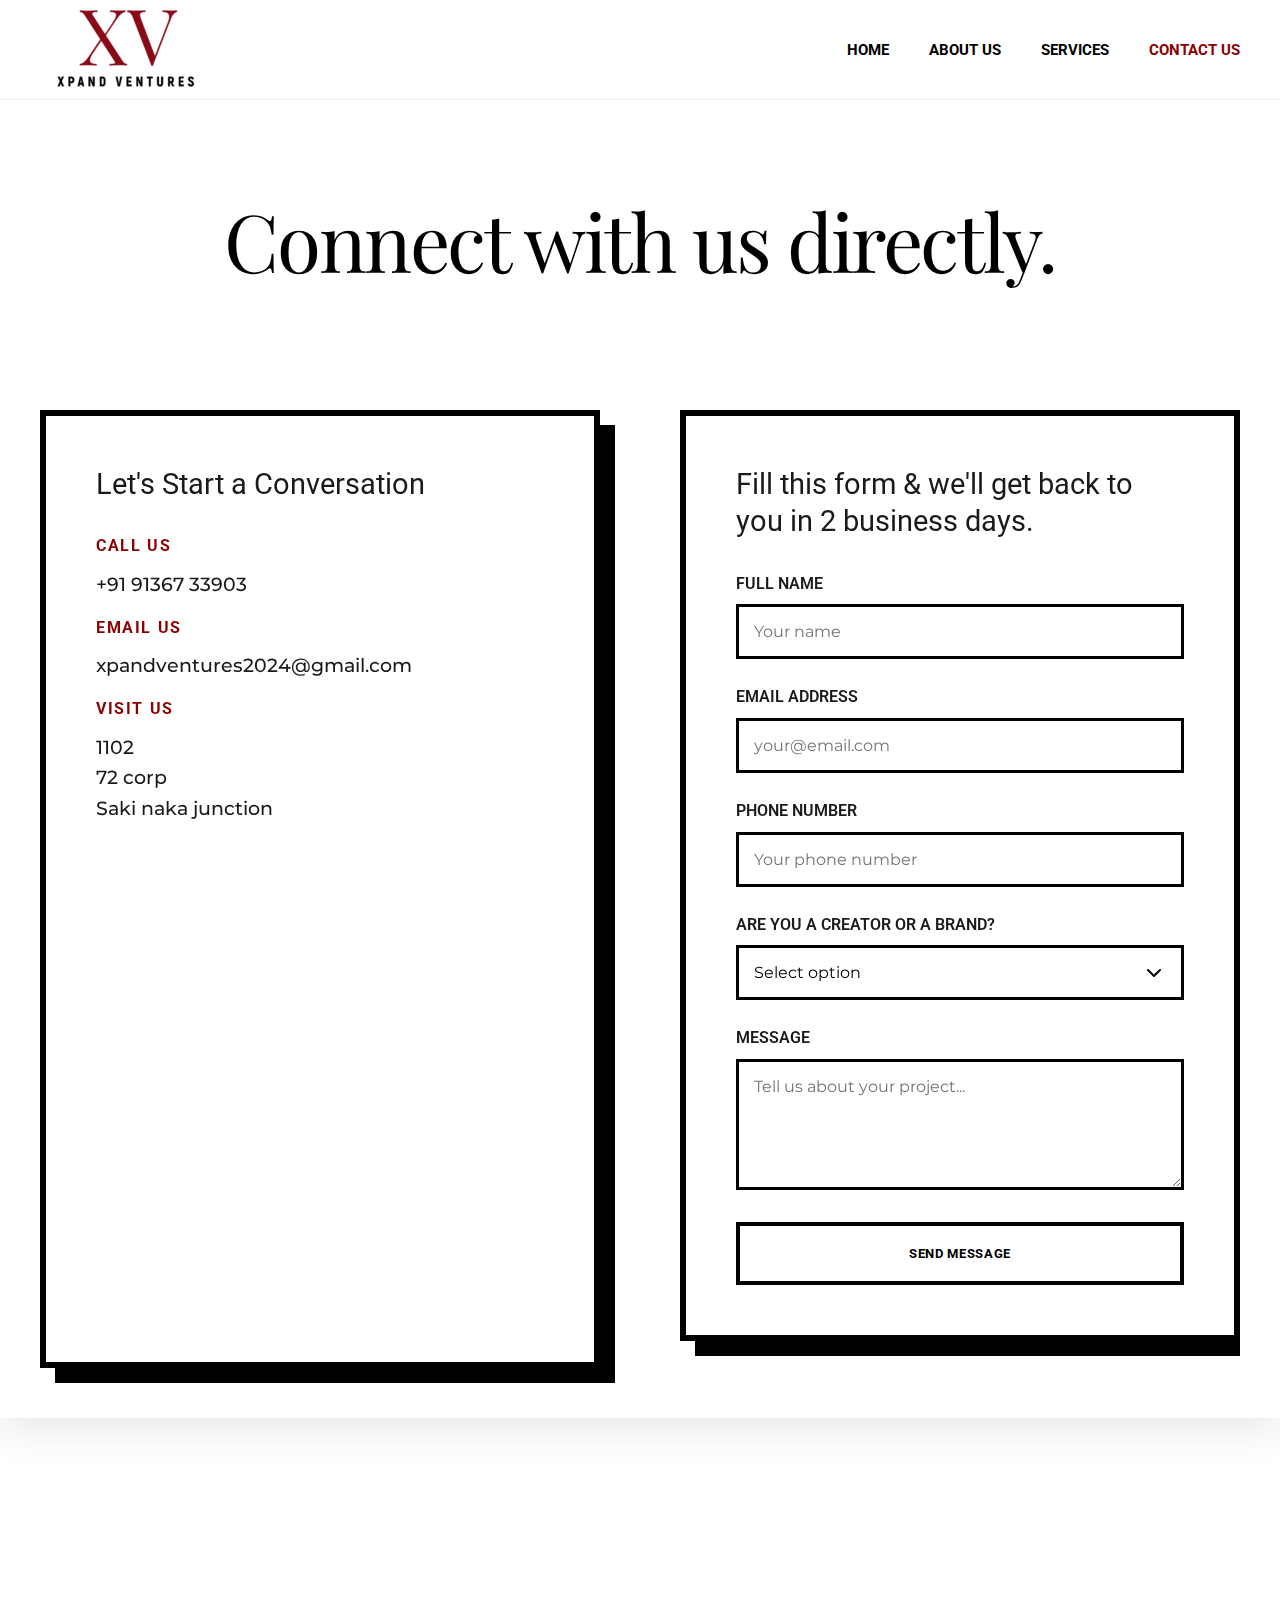
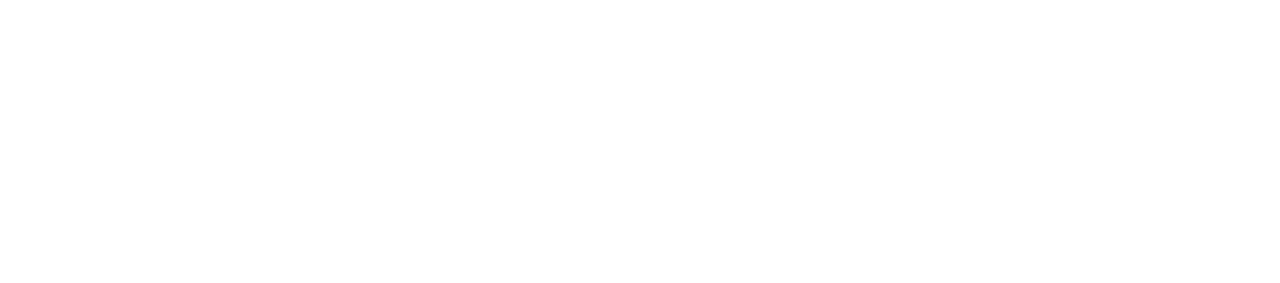
<file: contact.html>
<!DOCTYPE html>
<html lang="en">

<head>
    <meta charset="UTF-8">
    <meta name="viewport" content="width=device-width, initial-scale=1.0">
    <meta name="google-site-verification" content="d9tXIMl9P9H184vGv8i4hTAFy1hh2vL3QkSGhjznpaM" />
    <title>CONTACT US - XPAND VENTURES</title>
    <link rel="stylesheet" href="style.css">
    <link rel="preconnect" href="https://fonts.googleapis.com">
    <link rel="preconnect" href="https://fonts.gstatic.com" crossorigin>
    <link
        href="https://fonts.googleapis.com/css2?family=Montserrat:wght@400;500;600&family=Roboto:wght@500;700&family=Playfair+Display:ital,wght@0,400;0,600;1,400;1,600;1,700&display=swap"
        rel="stylesheet">
    <link href="https://api.fontshare.com/v2/css?f[]=satoshi@700,500,400,300&display=swap" rel="stylesheet">
    <link rel="stylesheet" href="https://cdnjs.cloudflare.com/ajax/libs/font-awesome/6.4.0/css/all.min.css">
    <link rel="icon" type="image/png" href="assets/logo.png">
    <link rel="shortcut icon" type="image/png" href="assets/logo.png">
    <link rel="apple-touch-icon" href="assets/logo.png">
    <meta property="og:image" content="assets/logo.png">
    <meta property="og:title" content="XPAND VENTURES">
    <meta property="og:description" content="Xpand Ventures is a next-generation media innovation and content company.">
    <style>
        .contact-hero {
            min-height: 40vh;
            display: flex;
            align-items: center;
            background: #fff;
            color: #000;
            padding-top: 120px;
        }

        .contact-grid {
            display: grid;
            grid-template-columns: 1fr 1fr;
            gap: 80px;
            padding: 50px 0;
            align-items: start;
            overflow-x: hidden;
            /* Prevent horizontal scroll from shadows */
        }

        .contact-info-card h2 {
            font-size: 1.8rem;
            margin-bottom: 30px;
            font-family: var(--font-heading);
            line-height: 1.3;
        }

        .contact-info-card {
            background: #fff;
            padding: 50px;
            border: 6px solid #000;
            box-shadow: 15px 15px 0 #000;
        }

        .contact-method {
            margin-bottom: 15px;
        }

        .contact-method h3 {
            font-family: var(--font-heading);
            font-size: 1rem;
            color: #8B0000;
            margin-bottom: 10px;
            letter-spacing: 0.1em;
        }

        .contact-method p {
            font-size: 1.2rem;
            font-weight: 500;
        }

        .contact-form-container {
            background: #fff;
            padding: 50px;
            border: 6px solid #000;
            box-shadow: 15px 15px 0 #000;
        }

        .form-group {
            margin-bottom: 25px;
        }

        .form-group label {
            display: block;
            font-weight: 600;
            margin-bottom: 8px;
            font-family: var(--font-heading);
        }

        .form-group input,
        .form-group select,
        .form-group textarea {
            width: 100%;
            padding: 15px;
            border: 3px solid #000;
            font-family: var(--font-body);
            font-size: 1rem;
            outline: none;
            background: #fff;
            appearance: none;
        }

        .form-group select {
            background: #fff url("data:image/svg+xml,%3Csvg xmlns='http://www.w3.org/2000/svg' width='24' height='24' viewBox='0 0 24 24' fill='none' stroke='black' stroke-width='2' stroke-linecap='round' stroke-linejoin='round'%3E%3Cpolyline points='6 9 12 15 18 9'%3E%3C/polyline%3E%3C/svg%3E") no-repeat right 15px center;
        }

        .form-group input:focus,
        .form-group select:focus,
        .form-group textarea:focus {
            background: #fdfdfd;
            box-shadow: 5px 5px 0 #000;
        }

        .form-note {
            font-size: 0.9rem;
            color: #666;
            margin-top: 20px;
            font-style: italic;
        }

        @media (max-width: 992px) {
            .contact-grid {
                grid-template-columns: 1fr;
                gap: 50px;
                padding: 30px 20px;
            }
        }

        @media (max-width: 768px) {
            .contact-hero {
                padding-top: 100px;
                min-height: 25vh;
                display: flex;
                align-items: center;
                justify-content: center;
            }

            .contact-hero .container {
                padding: 0 20px;
            }

            .contact-hero h1 {
                font-size: clamp(2rem, 10vw, 3rem) !important;
                padding: 0;
                line-height: 1.2;
            }

            .contact-hero p {
                font-size: 1rem !important;
                padding: 0;
            }

            .contact-grid {
                padding: 20px 15px;
                gap: 30px;
            }

            .contact-info-card,
            .contact-form-container {
                padding: 30px 20px;
                border-width: 4px;
                box-shadow: 8px 8px 0 #000;
                /* Reduced shadow size */
            }

            .contact-info-card:hover,
            .contact-form-container:hover {
                transform: none;
                /* Disable hover animation on mobile for stability */
            }

            .contact-info-card h2 {
                font-size: 1.8rem;
                margin-bottom: 20px;
            }

            .contact-form-container h2 {
                font-size: 1.4rem !important;
                margin-bottom: 25px !important;
            }

            .form-group input,
            .form-group select,
            .form-group textarea {
                padding: 12px;
                border-width: 2px;
            }

            .contact-method {
                margin-bottom: 20px;
            }

            .contact-method p {
                font-size: 1.1rem;
            }
        }
    </style>
</head>

<body>
    <header>
        <nav class="container">
            <div class="logo">
                <a href="index.html"><img src="assets/logo.png" alt="XPAND VENTURES"></a>
            </div>
            <ul class="nav-links">
                <li><a href="index.html">HOME</a></li>
                <li><a href="about.html">ABOUT US</a></li>
                <li><a href="services.html">SERVICES</a></li>
                <li><a href="contact.html" class="active">CONTACT US</a></li>
            </ul>
            <div class="mobile-menu-btn">
                <i class="fa-solid fa-bars"></i>
            </div>
        </nav>
    </header>

    <main>
        <section class="contact-hero">
            <div class="container animate-on-scroll" style="text-align: center;">
                <h1 style="font-size: 5rem; text-align: center; padding: 0 10px; line-height: 1.1;">Connect with us
                    directly.</h1>
            </div>
        </section>

        <section class="contact-section bg-white">
            <div class="container">
                <div class="contact-grid">
                    <div class="contact-info-card animate-on-scroll">
                        <h2>Let's Start a Conversation</h2>

                        <div class="contact-method animate-on-scroll delay-1">
                            <h3>CALL US</h3>
                            <p>+91 91367 33903</p>
                        </div>

                        <div class="contact-method animate-on-scroll delay-2">
                            <h3>EMAIL US</h3>
                            <p>xpandventures2024@gmail.com</p>
                        </div>

                        <div class="contact-method animate-on-scroll delay-2">
                            <h3>VISIT US</h3>
                            <p>1102 <br>
                                72 corp <br>
                                Saki naka junction</p>
                        </div>

                        <div class="contact-image animate-on-scroll delay-3" style="margin-top: 40px;">
                            <img src="assets/conatcusimg.png" alt="Contact Us"
                                style="width: 100%; height: auto; display: block; border-radius: 4px;">
                        </div>


                    </div>

                    <div class="contact-form-container animate-on-scroll delay-2">
                        <form id="contactForm" action="https://formsubmit.co/xpandventures2024@gmail.com" method="POST">
                            <h2
                                style="font-size: 1.8rem; margin-bottom: 30px; line-height: 1.3; font-family: var(--font-heading);">
                                Fill this form & we'll
                                get back to you in 2 business days.</h2>
                            <div class="form-group">
                                <label for="name">FULL NAME</label>
                                <input type="text" id="name" name="name" required placeholder="Your name">
                            </div>
                            <div class="form-group">
                                <label for="email">EMAIL ADDRESS</label>
                                <input type="email" id="email" name="email" required placeholder="your@email.com">
                            </div>
                            <div class="form-group">
                                <label for="phone">PHONE NUMBER</label>
                                <input type="tel" id="phone" name="phone" required placeholder="Your phone number">
                            </div>
                            <div class="form-group">
                                <label for="type">ARE YOU A CREATOR OR A BRAND?</label>
                                <select id="type" name="type" required>
                                    <option value="" disabled selected>Select option</option>
                                    <option value="creator">Creator</option>
                                    <option value="brand">Brand</option>
                                </select>
                            </div>
                            <div class="form-group">
                                <label for="message">MESSAGE</label>
                                <textarea id="message" name="message" rows="5" required
                                    placeholder="Tell us about your project..."></textarea>
                            </div>
                            <button type="submit" class="btn-primary"
                                style="width: 100%; padding: 20px; border-radius: 0; background-color: white; color: black; border: 4px solid black; font-weight: 700; font-family: var(--font-heading); letter-spacing: 0.05em; transition: all 0.3s ease;">SEND
                                MESSAGE</button>
                        </form>
                    </div>
                </div>
            </div>
        </section>
    </main>

    <footer class="bg-black section-padding">
        <div class="container">
            <div class="huge-footer-logo">XPAND VENTURES</div>
            <div class="footer-bottom">
                <div class="footer-nav">
                    <a href="index.html">HOME</a>
                    <a href="about.html">ABOUT US</a>
                    <a href="services.html">SERVICES</a>
                    <a href="contact.html">CONTACT US</a>
                </div>
                <div class="copyright">
                    <p>Proudly created in India.</p>
                    <p>All Right Reserved, All Wrong Reversed.</p>
                </div>
            </div>
        </div>
    </footer>
    <script src="script.js"></script>
</body>

</html>
</file>
<file: style.css>
:root {
    --primary-green: #fa4700;
    --bg-dark: #8A0917;
    --text-white: #FFFFFF;
    --text-muted: #E0E0E0;
    --bg-light: #F8F8F8;
    --text-dark: #1A1A1A;
    --font-heading: 'Roboto', sans-serif;
    --font-body: 'Montserrat', sans-serif;
}

* {
    margin: 0;
    padding: 0;
    box-sizing: border-box;
}

body {
    font-family: var(--font-body);
    background-color: white;
    color: var(--text-dark);
    line-height: 1.6;
    overflow-x: hidden;
    font-weight: 400;
}

a {
    text-decoration: none;
    color: inherit;
    transition: 0.3s;
}

ul {
    list-style: none;
}

.container {
    max-width: 1400px;
    margin: 0 auto;
    padding: 0 40px;
}

button {
    cursor: pointer;
    border: none;
    font-family: var(--font-heading);
    font-weight: 600;
    transition: 0.3s;
}

/* Typography */
h1,
h2,
h3,
h4,
h5,
h6 {
    font-family: 'Playfair Display', serif;
}

h1 {
    font-size: 5rem;
    line-height: 1;
    font-weight: 400;
    letter-spacing: -0.03em;
}

h2 {
    font-size: 3.5rem;
    line-height: 1.1;
    font-weight: 400;
}

.italic {
    font-style: italic;
    font-family: 'Playfair Display', serif;
}

.green-text {
    color: var(--primary-green);
}

/* Utilities */
.section-padding {
    padding: 50px 0;
}

.text-center {
    text-align: center;
}

.animate-on-scroll {
    opacity: 0;
    transform: translateY(30px);
    transition: all 0.8s cubic-bezier(0.4, 0, 0.2, 1);
}

.animate-on-scroll.is-visible {
    opacity: 1;
    transform: translateY(0);
}

.delay-1 {
    transition-delay: 0.1s;
}

.delay-2 {
    transition-delay: 0.2s;
}

.delay-3 {
    transition-delay: 0.3s;
}

.delay-4 {
    transition-delay: 0.4s;
}

.delay-5 {
    transition-delay: 0.5s;
}

.btn-primary {
    background-color: var(--primary-green);
    color: var(--bg-dark);
    padding: 12px 24px;
    border-radius: 50px;
}

.btn-primary:hover {
    transform: scale(1.05);
    box-shadow: 0 0 20px rgba(193, 255, 114, 0.4);
}

.btn-outline {
    border: 1px solid var(--text-white);
    background: transparent;
    color: var(--text-white);
    padding: 12px 24px;
    border-radius: 50px;
}

.btn-outline:hover {
    background: var(--text-white);
    color: var(--bg-dark);
}

.btn-connect {
    background-color: white;
    color: var(--bg-dark);
    padding: 15px 35px;
    border-radius: 50px;
    font-size: 1.1rem;
    font-family: var(--font-heading);
    font-weight: 600;
    display: flex;
    align-items: center;
    gap: 10px;
    width: fit-content;
}

.btn-connect:hover {
    transform: translateY(-2px);
    box-shadow: 0 5px 15px rgba(0, 0, 0, 0.2);
}

/* Header */
header {
    height: 100px;
    display: flex;
    align-items: center;
    position: fixed;
    top: 0;
    width: 100%;
    z-index: 1000;
    background-color: white;
    transition: top 0.3s ease-in-out;
    border-bottom: 1px solid rgba(0, 0, 0, 0.05);
}

.header-hidden {
    top: -100px;
}

header .container {
    display: flex;
    justify-content: space-between;
    align-items: center;
    width: 100%;
}

.logo {
    height: 80px;
    display: flex;
    align-items: center;
}

.logo img {
    height: 100%;
    width: auto;
    object-fit: contain;
}

.nav-links {
    display: flex;
    gap: 40px;
}

.nav-links li a {
    font-size: 0.95rem;
    font-family: var(--font-heading);
    font-weight: 700;
    color: black;
}

.nav-links li a.active {
    color: #8B0000;
}

.nav-links li a:hover {
    color: #8B0000;
}

/* Mobile Menu Button - Hidden by default */
.mobile-menu-btn {
    display: none;
    font-size: 1.5rem;
    cursor: pointer;
    z-index: 1001;
    color: #000;
    padding: 10px;
}

@media (max-width: 992px) {
    header {
        height: 80px;
    }

    .logo {
        height: 60px;
    }

    .mobile-menu-btn {
        display: block;
    }

    .nav-links {
        position: fixed;
        top: 0;
        right: -100%;
        width: 80%;
        max-width: 350px;
        height: 100vh;
        background: #fff;
        flex-direction: column;
        justify-content: center;
        align-items: center;
        gap: 30px;
        transition: 0.4s cubic-bezier(0.16, 1, 0.3, 1);
        box-shadow: -10px 0 30px rgba(0, 0, 0, 0.1);
        z-index: 1000;
    }

    .nav-links.active {
        right: 0;
    }

    .nav-links li a {
        font-size: 1.2rem;
    }
}

/* Hero Section */
.hero {
    min-height: 100vh;
    padding-top: 180px;
    background: #000 url('assets/hero_bg_final.png') no-repeat center center/cover;
    overflow: hidden;
    color: var(--text-white);
}

.hero-container {
    display: flex;
    align-items: center;
    gap: 60px;
    width: 100%;
}

@keyframes slideUpFade {
    from {
        opacity: 0;
        transform: translateY(40px);
    }

    to {
        opacity: 1;
        transform: translateY(0);
    }
}

.hero-content {
    flex: 1;
    padding-left: max(40px, calc((100% - 1400px) / 2 + 40px));
    transform: translateY(-40px);
}

.hero-content h1 {
    margin-bottom: 25px;
    max-width: 800px;
    /* Increased to allow wider text */
    animation: slideUpFade 0.8s ease-out 0.2s backwards;
    font-family: 'Playfair Display', serif;
    font-weight: 400;
}

.hero-content h1 span {
    white-space: nowrap;
    display: inline-block;
}

.hero-content h1 .italic {
    font-weight: 400;
    font-style: italic;
}

.hero-content h1 sup {
    font-size: 1.5rem;
    vertical-align: super;
}

.hero-content p {
    font-size: 1.4rem;
    color: rgba(255, 255, 255, 0.8);
    margin-bottom: 45px;
    /* Increased space between para and button */
    max-width: 650px;
    line-height: 1.4;
    animation: slideUpFade 0.8s ease-out 0.4s backwards;
}

.hero-content .btn-connect {
    animation: slideUpFade 0.8s ease-out 0.6s backwards;
}

.hero-visual {
    flex: 1.2;
    display: flex;
    justify-content: center;
    align-items: center;
    height: 100%;
    transform: translateY(-40px);
}

.hero-visual video {
    width: 100%;
    height: 80vh;
    object-fit: cover;
    box-shadow: 0 10px 30px rgba(0, 0, 0, 0.3);
}

.hero-grid {
    flex: 1.2;
    display: grid;
    grid-template-columns: repeat(3, 1fr);
    grid-auto-rows: 200px;
    gap: 20px;
}

.grid-item {
    border-radius: 20px;
    overflow: hidden;
    position: relative;
    background: #1a1a1a;
}

.grid-item img {
    width: 100%;
    height: 100%;
    object-fit: cover;
    transition: 0.5s;
}

.grid-item:hover img {
    transform: scale(1.1);
}

.grid-item:nth-child(1) {
    grid-row: span 2;
}

.grid-item:nth-child(2) {
    grid-row: span 1;
}

.grid-item:nth-child(3) {
    grid-row: span 2;
}

.grid-item:nth-child(4) {
    grid-row: span 2;
}

.grid-item:nth-child(5) {
    grid-row: span 2;
}

.grid-item:nth-child(6) {
    grid-row: span 1;
}

/* About Us */
.about-us {
    background-color: white;
    color: #1A1A1A;
    padding: 60px 0;
}

.about-grid {
    display: flex;
    flex-direction: column;
    align-items: center;
    text-align: center;
    gap: 20px;
}

.about-heading {
    font-size: 3rem;
    font-weight: 700;
    margin-bottom: 60px;
    letter-spacing: 0.05em;
    text-transform: uppercase;
    font-family: 'Playfair Display', serif;
}

.about-lead {
    font-size: 1.25rem;
    font-weight: 700;
    margin-bottom: 30px;
    line-height: 1.3;
}

.about-content p:not(.about-lead) {
    font-size: 1.1rem;
    color: #444;
    margin-bottom: 10px;
    line-height: 1.6;
}

.stats-grid {
    display: grid;
    grid-template-columns: 1fr 1fr;
    border: 1px solid #eee;
    background: white;
}

.stat-item {
    padding: 60px 40px;
    text-align: center;
    border: 1px solid #eee;
    display: flex;
    flex-direction: column;
    justify-content: center;
    align-items: center;
    gap: 10px;
}

.stat-number {
    font-size: 3.5rem;
    font-family: var(--font-heading);
    font-weight: 700;
    color: #1a1a1a;
    line-height: 1;
    display: block;
}

.stat-label {
    font-size: 0.9rem;
    font-family: var(--font-heading);
    font-weight: 600;
    color: #666;
    letter-spacing: 0.1em;
    text-transform: uppercase;
    display: block;
}

/* Creative Work */
.bg-light {
    background-color: var(--bg-light);
    color: var(--text-dark);
}

.section-tag {
    font-size: 0.8rem;
    font-family: var(--font-heading);
    font-weight: 600;
    color: #666;
    margin-bottom: 20px;
    letter-spacing: 0.1em;
}

.section-title {
    margin: 0 auto 60px;
    text-align: center;
    max-width: 800px;
}

.service-grid {
    overflow: hidden;
    padding: 0 0 60px 0;
    width: 100%;
    mask-image: none !important;
    -webkit-mask-image: none !important;
    box-shadow: none !important;
    background: transparent !important;
}

.service-track {
    display: flex;
    gap: 15px;
    width: max-content;
    animation: scrollLeftToRight 40s linear infinite;
    will-change: transform;
}

.service-track:hover {
    animation-play-state: paused;
}

@keyframes scrollLeftToRight {
    from {
        transform: translateX(-50%);
    }

    to {
        transform: translateX(0);
    }
}

.service-card {
    width: 300px;
    flex-shrink: 0;
    height: 450px;
    position: relative;
    border-radius: 30px;
    overflow: hidden;
    transition: transform 0.3s ease, box-shadow 0.3s ease;
}

.service-card:hover {
    transform: scale(1.1) translateY(-10px);
    box-shadow: 0 30px 60px rgba(0, 0, 0, 0.5);
    z-index: 100;
}

.service-card img {
    width: 100%;
    height: 100%;
    object-fit: cover;
}

.service-card h3 {
    position: absolute;
    top: 20px;
    left: 50%;
    transform: translateX(-50%);
    text-align: center;
    width: max-content;
    font-size: 1.5rem;
    font-family: 'Playfair Display', serif;
    font-weight: 400;
    line-height: 1.2;
    color: white;
    z-index: 2;
    background: rgba(0, 0, 0, 0.5);
    /* Semi-transparent black patch */
    padding: 10px 15px;
    border-radius: 12px;
    backdrop-filter: blur(5px);
    max-width: 85%;
    box-shadow: 0 4px 10px rgba(0, 0, 0, 0.2);
}







/* Features */
.features {
    background: url('assets/Why xv bg.jpg (1).jpeg');
    background-size: cover;
    background-position: center;
    /* background-attachment: fixed; Removed as per request for "no effect" */
    /* Create Parallax Effect */
    padding: 60px 0;
}

.creative-work.section-padding {
    padding-bottom: 40px;
}

.feature-intro {
    color: #1a1a1a;
    /* Dark text for white overlay */
    font-weight: 600;
    margin-bottom: 20px;
}

.white-text {
    color: #1a1a1a;
    /* Changed to dark for white overlay */
    margin: 0 auto 60px;
    max-width: 1000px;
}

.feature-cards {
    display: grid;
    grid-template-columns: repeat(3, 1fr);
    gap: 30px;
    margin-top: 0;
}

.feature-card {
    border-radius: 20px;
    padding: 24px;
    height: 420px;
    /* Increased to accommodate longer text */
    display: flex;
    flex-direction: column;
    justify-content: flex-start;
    gap: 15px;
    transition: transform 0.3s ease, box-shadow 0.3s ease;
    cursor: pointer;
}

.feature-card:hover {
    transform: translateY(-10px);
    box-shadow: 0 15px 30px rgba(0, 0, 0, 0.2);
}

.feature-card .img-wrapper {
    width: 100%;
    height: 60%;
    /* Reduced from 80% to give text more space */
    border-radius: 15px;
    overflow: hidden;
}

.feature-card img {
    width: 100%;
    height: 100%;
    object-fit: cover;
}

.card-tag {
    font-size: 1.25rem;
    font-family: var(--font-body);
    font-weight: 300;
    text-align: left;
    padding: 0;
    line-height: 1.3;
    color: var(--text-dark);
}

.text-center {
    text-align: center;
}

.dark-green-bg {
    background-color: #103028;
    color: #C1FF72;
}

.beige-bg {
    background-color: #E8E5DD;
    color: #103028;
}

.lime-bg {
    background-color: #D3FE53;
    color: #103028;
}

/* Brands */
.brands {
    background-color: white !important;
    padding-top: 40px;
    padding-bottom: 20px;
}

.brands-title {
    margin-bottom: 20px;
    font-weight: 400;
    color: #333;
    font-size: 3.5rem;
}

.about-heading {
    font-weight: 400;
}

.brand-logo-grid {
    overflow: hidden;
    width: 100%;
    padding: 0 0 20px 0;
}

.brand-track {
    display: flex;
    gap: 20px;
    width: max-content;
    animation: scrollLeftToRight 40s linear infinite;
    align-items: center;
}



.brand-logo-grid img {
    max-height: 300px;
    width: 300px;
    object-fit: contain;
    transition: 1s;
}

.brand-logo-grid img:hover {
    filter: grayscale(0%);
    opacity: 1;
    transform: scale(1.1);
}

.brand-logo-grid img[src*="dighe_kulkarni.png"],
.brand-logo-grid img[src*="aykyam.png"],
.brand-logo-grid img[src*="aston_hostel.png"],
.brand-logo-grid img[src*="bitsom.png"],
.brand-logo-grid img[src*="aadyam_handwoven.png"] {
    max-height: 150px;
}

.brand-logo-grid img[src*="mahindra_truck.png"] {
    max-height: 250px;
    max-width: 450px;
    width: auto;
    margin-right: 40px;
}

.brand-logo-grid img[src*="united_service_institution.png"] {
    max-height: 200px;
}

.brand-logo-grid img[src*="tgfa.png"] {
    max-height: 260px;
}

.brand-logo-grid img[src*="bitsom.png"],
.brand-logo-grid img[src*="united_service_institution.png"],
.brand-logo-grid img[src*="tgfa.png"] {
    margin-right: -15px;
    width: auto;
}

.logo-item {
    display: flex;
    flex-direction: column;
    align-items: center;
    justify-content: center;
}

.logo-text {
    font-size: 14px;
    font-weight: bold;
    color: #333;
    margin-top: 5px;
    text-align: center;
    font-family: 'Outfit', sans-serif;
}



/* Footer */

/* Main Content Overlay for Footer Reveal */
main {
    position: relative;
    z-index: 1;
    background-color: white;
    box-shadow: 0 10px 40px rgba(0, 0, 0, 0.1);
}

/* Footer Reveal */
footer {
    position: fixed;
    bottom: 0;
    left: 0;
    width: 100%;
    z-index: -1;
    border-top-left-radius: 60px;
    border-top-right-radius: 60px;
    overflow: hidden;
    /* Ensures content doesn't bleed out */
}

.huge-footer-logo {
    font-size: 12vw;
    font-family: var(--font-heading);
    font-weight: 800;
    color: white;
    letter-spacing: -0.05em;
    text-align: center;
    margin-bottom: 40px;
    line-height: 0.8;
}

.footer-bottom {
    border-top: 1px solid #333;
    padding-top: 40px;
    display: flex;
    justify-content: space-between;
    align-items: center;
    font-size: 0.9rem;
    color: #666;
}

.social-links,
.footer-nav {
    display: flex;
    gap: 30px;
}

.social-links {
    gap: 15px;
}

.social-links a {
    display: flex;
    justify-content: center;
    align-items: center;
    width: 40px;
    height: 40px;
    background-color: white;
    color: black;
    border-radius: 5px;
    font-size: 1.2rem;
    transition: 0.3s;
}

.social-links a:hover {
    transform: translateY(-3px);
    background-color: #eee;
}

.footer-nav {
    gap: 40px;
}

.footer-nav a {
    color: #999;
    font-family: 'Playfair Display', serif;
    text-transform: uppercase;
    font-size: 0.9rem;
    letter-spacing: 0.05em;
}

.footer-nav a:hover {
    color: white;
}

.copyright {
    text-align: right;
    font-size: 0.85rem;
    color: #666;
    line-height: 1.4;
}

.copyright p {
    margin: 0;
}


.bg-black {
    background-color: black;
}


.white-bg {
    background-color: rgb(255, 254, 254);
    color: var(--text-dark);
}


/* Scroll Animations */
.animate-on-scroll {
    opacity: 0;
    transform: translateY(30px);
    transition: opacity 0.8s ease-out, transform 0.8s ease-out;
}

.animate-on-scroll.is-visible {
    opacity: 1;
    transform: translateY(0);
}

.creative-work {
    border-top: 1px solid #e0e0e0;
    padding: 60px 0;
    background-color: #e4dbdb !important;
}

.creative-work .section-title {
    color: #333 !important;
}

.btn-black {
    background-color: black;
    color: white;
    padding: 15px 35px;
    border-radius: 50px;
    font-size: 1.1rem;
    font-family: var(--font-heading);
    font-weight: 600;
    transition: 0.3s;
    border: none;
    cursor: pointer;
}

.btn-black:hover {
    transform: scale(1.05);
    background-color: #333;
}

/* Mobile Menu Button */
.mobile-menu-btn {
    display: none;
    font-size: 1.5rem;
    color: black;
    cursor: pointer;
    z-index: 1001;
}

/* Mobile Responsiveness */
@media (max-width: 992px) {
    .container {
        padding: 0 20px;
    }

    .nav-links {
        position: fixed;
        top: 0;
        right: -100%;
        width: 80%;
        height: 100vh;
        background: white;
        flex-direction: column;
        justify-content: center;
        align-items: center;
        gap: 30px;
        transition: 0.4s ease-in-out;
        box-shadow: -10px 0 30px rgba(0, 0, 0, 0.1);
        z-index: 1000;
    }

    .nav-links.active {
        right: 0;
    }

    .mobile-menu-btn {
        display: block;
    }

    .hero-container {
        flex-direction: column;
        text-align: center;
        gap: 40px;
        padding-top: 40px;
    }

    .hero-content {
        padding-left: 0;
        transform: translateY(0);
        order: 2;
    }

    .hero-visual {
        order: 1;
        width: 100%;
        transform: translateY(0);
    }

    .hero-visual video {
        height: 50vh;
    }

    .hero-content h1 {
        font-size: 3rem;
        margin: 0 auto 20px;
    }

    .hero-content p {
        font-size: 1.1rem;
        margin: 0 auto 30px;
        max-width: 100%;
    }

    .hero-content .btn-connect {
        margin: 0 auto;
    }

    .about-heading {
        font-size: 2.5rem;
    }

    .feature-cards {
        grid-template-columns: 1fr;
    }

    .feature-card {
        height: auto;
    }

    .huge-footer-logo {
        font-size: 15vw;
    }

    .footer-bottom {
        flex-direction: column;
        gap: 30px;
        text-align: center;
    }

    .copyright {
        text-align: center;
    }
}

@media (max-width: 768px) {
    .hero-content h1 {
        font-size: 2.5rem;
    }

    .brands-title {
        font-size: 2.5rem;
    }
}


.services-main {
    background-color: transparent !important;
    box-shadow: none !important;
}

/* Services Page Styles */
.service-hero {
    min-height: 60vh;
    padding-top: 120px;
    background-image: linear-gradient(rgba(0, 0, 0, 0.3), rgba(0, 0, 0, 0.3)), url('assets/Our-services-new.png') !important;
    background-position: 0 0, center -10px !important;
    background-repeat: no-repeat !important;
    background-size: 100% 100%, cover !important;
    display: flex;
    align-items: center;
}

.service-hero h1 {
    font-size: 3rem;
    font-weight: 400;
    line-height: 1;
    letter-spacing: -0.03em;
    margin-bottom: 25px;
    color: white;
    font-family: 'Playfair Display', serif;
}

.service-hero .hero-container {
    justify-content: center;
    gap: 0;
}

.service-hero .hero-content {
    flex: none;
    padding-left: 0;
    text-align: center;
    transform: translateY(20px);
}

.services-wrapper {
    position: relative;
    padding-top: 50px;
    /* Reduced from 150px */
    padding-bottom: 100px;
    background-color: white;
}

.services-list-container {
    display: flex;
    flex-direction: column;
    border-top: 1px solid #e0e0e0;
}

.service-row {
    position: relative;
    display: flex;
    justify-content: space-between;
    align-items: center;
    padding: 40px 20px;
    border-bottom: 1px solid #e0e0e0;
    cursor: pointer;
    transition: background-color 0.4s cubic-bezier(0.165, 0.84, 0.44, 1),
        color 0.4s cubic-bezier(0.165, 0.84, 0.44, 1);
    overflow: hidden;
}

.service-content {
    flex: 1;
    z-index: 2;
    position: relative;
}

.service-content h2 {
    font-size: 2.5rem;
    font-weight: 500;
    margin-bottom: 15px;
    font-family: 'Playfair Display', serif;
    transition: color 0.4s ease;
    color: #1a1a1a;
}

.service-content p {
    font-size: 1.1rem;
    color: #666;
    max-width: 600px;
    font-family: 'Montserrat', sans-serif;
    transition: color 0.4s ease;
    line-height: 1.6;
}

.service-arrow {
    font-size: 2rem;
    z-index: 2;
    transition: transform 0.4s ease, color 0.4s ease;
    color: #1a1a1a;
}

/* Dropdown Styles */
.service-header-group {
    display: flex;
    align-items: center;
    justify-content: space-between;
    width: 100%;
}

.service-dropdown-list {
    list-style: none;
    max-height: 0;
    overflow: hidden;
    transition: max-height 0.5s cubic-bezier(0.165, 0.84, 0.44, 1);
    padding-left: 0;
    margin-top: 0;
    opacity: 0;
}

.service-row.active .service-dropdown-list {
    max-height: 500px;
    /* Arbitrary large height for animation */
    margin-top: 20px;
    opacity: 1;
    transition: max-height 0.5s cubic-bezier(0.165, 0.84, 0.44, 1), opacity 0.5s ease 0.2s, margin-top 0.5s ease;
}

.service-dropdown-list li {
    font-size: 1.1rem;
    color: #666;
    font-family: 'Montserrat', sans-serif;
    margin-bottom: 10px;
    padding-left: 20px;
    position: relative;
    opacity: 0;
    transform: translateY(10px);
    transition: opacity 0.3s ease, transform 0.3s ease;
}

.service-dropdown-list li::before {
    content: '';
    position: absolute;
    left: 0;
    top: 50%;
    transform: translateY(-50%);
    width: 6px;
    height: 6px;
    background-color: #fa4700;
    border-radius: 50%;
}

.service-row.active .service-dropdown-list li {
    opacity: 1;
    transform: translateY(0);
}

/* Stagger animation for list items */
.service-row.active .service-dropdown-list li:nth-child(1) {
    transition-delay: 0.1s;
}

.service-row.active .service-dropdown-list li:nth-child(2) {
    transition-delay: 0.2s;
}

.service-row.active .service-dropdown-list li:nth-child(3) {
    transition-delay: 0.3s;
}

.service-row.active .service-dropdown-list li:nth-child(4) {
    transition-delay: 0.4s;
}

.service-row.active .service-arrow {
    transform: rotate(180deg);
    color: #fa4700;
}

.service-row.active {
    background-color: #fff;
    /* Keep white background when active, or dark? User asked to keep effects. Hover is dark. */
    /* If I click, does it stay dark? Let's assume active state keeps it expanded. 
       If I want to read the text, dark bg with light text might be hard if styles aren't perfect.
       Let's keep the hover effect separate. 
       Actually, if it's active, it should probably override the hover effect or be compatible.
       Let's stick to the hover effect logic: background darkens on hover. 
       If I click, it opens. If I move mouse away, it might go back to white?
       The dropdown is inside. If I move away, the row is still there. 
       Let's see. */
}

/* Ensure text colors are correct in dropdown when row is hovered (dark bg) */
.service-row:hover .service-dropdown-list li {
    color: #e0e0e0;
}

/* Image Reveal Effect */
/* Image Reveal Effect - Mouse Follow */
.service-hover-img {
    position: fixed;
    /* Changed from absolute to fixed for mouse follow */
    top: 50%;
    left: 50%;
    transform: translate(-50%, -50%) scale(0.8);
    width: 350px;
    height: 220px;
    opacity: 0;
    visibility: hidden;
    /* transition: opacity 0.3s ease, transform 0.3s ease; Removed left/top transition for instant follow */
    transition: opacity 0.3s ease, transform 0.3s ease;
    z-index: 100;
    /* Higher z-index to sit on top of everything */
    border-radius: 4px;
    overflow: hidden;
    pointer-events: none;
    box-shadow: 0 20px 50px rgba(0, 0, 0, 0.3);
}

.service-hover-img img {
    width: 100%;
    height: 100%;
    object-fit: cover;
}

/* Hover States */
.service-row:hover {
    background-color: #1a1a1a;
}

.service-row:hover .service-content h2,
.service-row:hover .service-content p,
.service-row:hover .service-arrow {
    color: white;
}

.service-row:hover .service-arrow {
    transform: translateX(10px);
    color: #fa4700;
    /* Accent color on hover */
}

/* Active Class for JS control */
.service-hover-img.active {
    opacity: 1;
    visibility: visible;
    transform: translate(-50%, -50%) scale(1) rotate(0deg);
}

/* Hover States */
.service-row:hover {
    background-color: #1a1a1a;
}

.service-row:hover .service-content h2,
.service-row:hover .service-content p,
.service-row:hover .service-arrow {
    color: white;
}

.service-row:hover .service-arrow {
    transform: translateX(10px);
    color: #fa4700;
    /* Accent color on hover */
}

/* Using previous style definitions for About Us sections */
/* Using previous style definitions for About Us sections */
.about-hero {
    min-height: 60vh;
    padding-top: 120px;
    background-image: linear-gradient(rgba(1, 0, 0, 0.3), rgba(0, 0, 0, 0.3)), url('assets/new aout us banner .png');
    background-position: 0 0, center -10px;
    background-repeat: no-repeat;
    background-size: 100% 100%, cover;
    color: white;
    display: flex;
    align-items: center;
}

.about-hero .container {
    display: flex;
    justify-content: center;
    align-items: center;
    width: 100%;
}

.about-hero-content {
    text-align: center;
    transform: translateY(20px);
}

.about-hero h1 {
    font-size: 3rem;
    font-weight: 400;
    line-height: 1;
    letter-spacing: -0.03em;
    margin-bottom: 25px;
    color: white;
    font-family: 'Playfair Display', serif;
}

.about-hero p {
    font-size: 1.4rem;
    color: rgba(255, 255, 255, 0.8);
    margin-bottom: 45px;
    line-height: 1.4;
    font-weight: 400;
    max-width: 650px;
}

.about-hero .section-tag {
    color: #fa4700;
    /* Green/Orange accent from root? Primary green is #fa4700 in root but name is primary-green. Wait, root says --primary-green: #fa4700; */
    margin-bottom: 20px;
    display: block;
    font-family: var(--font-heading);
    font-weight: 600;
    letter-spacing: 0.1em;
}

.who-we-are {
    padding-top: 20px;
    padding-bottom: 60px;
}

.values-section {
    padding: 80px 0 40px 0;
    background-color: #fafafa;
}

/* Timeline Styles */
.process-steps {
    position: relative;
    max-width: 1200px;
    /* Increased to accommodate 600px cards and images */
    margin: 100px auto 20px;
    padding-bottom: 50px;
}

.timeline-line {
    position: absolute;
    left: 50%;
    transform: translateX(-50%);
    width: 4px;
    height: 100%;
    background: #f0f0f0;
    top: 0;
    border-radius: 4px;
    z-index: 0;
}

.timeline-progress {
    position: absolute;
    left: 50%;
    transform: translateX(-50%);
    width: 4px;
    height: 0%;
    background: #8B0000;
    top: 0;
    border-radius: 4px;
    z-index: 1;
    transition: height 0.1s linear;
}

.process-step {
    position: relative;
    width: 100%;
    display: flex;
    justify-content: space-between;
    align-items: flex-start !important;
    box-sizing: border-box;
    z-index: 2;
    opacity: 0.3;
    transition: opacity 0.5s;
    margin-bottom: 120px;
}

.process-step:nth-child(even) {
    flex-direction: row-reverse;
}

/* ... existing styles ... */

.step-image {
    flex: 0 0 calc(50% - 70px);
    height: 380px;
    border-radius: 20px;
    overflow: hidden;
    box-shadow: 0 15px 35px rgba(0, 0, 0, 0.1);
    z-index: 1;
    margin-top: 0 !important;
    align-self: flex-start !important;
}

.step-image img {
    width: 100%;
    height: 100%;
    object-fit: cover;
}

.process-subtitle {
    font-size: 2.5rem;
    font-weight: 300;
    line-height: 1.3;
    margin-bottom: 30px;
    font-family: var(--font-heading);
    color: #000;
}

.process-step.active {
    opacity: 1;
}

.step-content {
    flex: 0 0 calc(50% - 70px);
    background: #fff;
    padding: 35px;
    border: 6px solid #000;
    box-shadow: 12px 12px 0 #000;
    text-align: left;
    position: relative;
    transition: transform 0.3s, box-shadow 0.3s;
    margin-top: 0 !important;
    align-self: flex-start !important;
}

/* Centering handled by flex layout and absolute numbers */

/* Spacing handled by column-gap: 50px in .process-step */

.step-num {
    position: absolute;
    left: 50%;
    transform: translateX(-50%);
    top: 0;
    margin: 0 !important;
    align-self: flex-start !important;
    /* Slight offset to look centered with text titles */
    width: 60px;
    height: 60px;
    background: #fff;
    border: 4px solid #8B0000;
    /* Red border from image */
    border-radius: 50%;
    display: flex;
    justify-content: center;
    align-items: center;
    font-weight: 700;
    font-size: 1.25rem;
    color: #8B0000;
    /* Match red border */
    z-index: 3;
    transition: all 0.3s;
    font-family: var(--font-heading);
    box-shadow: 0 0 15px rgba(139, 0, 0, 0.2);
    /* Subtle red glow */
}

/* Let's Connect Card - Timeline Integration */
.lets-connect-card {
    background: #fff;
    color: #000;
    padding: 40px 40px;
    border-radius: 0px;
    text-align: center;
    max-width: 600px;
    margin: 100px auto 0;
    position: relative;
    overflow: hidden;
    z-index: 2;
    border: 6px solid #000;
    box-shadow: 12px 12px 0 #000;
    transition: all 0.5s ease;
    opacity: 0.5;
    transform: translateY(20px);
}

.lets-connect-card.active {
    opacity: 1;
    transform: translateY(0);
    border-color: #8B0000;
    box-shadow: 12px 12px 0 #000, 0 0 30px rgba(139, 0, 0, 0.4);
}

.lets-connect-card:hover {
    transform: translate(-5px, -5px);
    box-shadow: 17px 17px 0 #000;
}

/* Timeline Node on Card */
.timeline-node {
    position: absolute;
    top: -10px;
    left: 50%;
    transform: translateX(-50%);
    width: 20px;
    height: 20px;
    background: #fff;
    border: 4px solid #f0f0f0;
    border-radius: 50%;
    z-index: 3;
    transition: all 0.3s;
}

.lets-connect-card.active .timeline-node {
    border-color: #8B0000;
    background: #8B0000;
    box-shadow: 0 0 15px rgba(139, 0, 0, 0.8);
}

.lets-connect-card h2 {
    font-size: 3rem;
    margin-bottom: 20px;
    font-family: var(--font-heading);
    color: #000;
}

.lets-connect-card p {
    font-size: 1.2rem;
    margin-bottom: 40px;
    color: #000;
}

.lets-connect-card .italic {
    font-family: 'Playfair Display', serif;
    font-style: italic;
    font-weight: 400;
}

.lets-connect-card .btn-primary {
    display: inline-block;
    padding: 15px 40px;
    background: #8B0000;
    color: white;
    text-decoration: none;
    border-radius: 30px;
    font-weight: 600;
    transition: background 0.3s;
}

.lets-connect-card .btn-primary:hover {
    background: #660000;
}

.process-step.active .step-num {
    border-color: #8B0000;
    color: #8B0000;
    box-shadow: 0 0 15px rgba(139, 0, 0, 0.4);
    transform: scale(1.1);
    background: #fff;
}

/* Card Typography Restoration */

.step-content h4 {
    font-size: 32px;
    font-weight: 300;
    color: #000;
    text-transform: uppercase;
    margin-bottom: 15px;
    display: block;
    position: relative;
    overflow: hidden;
}

.step-content h4::after {
    content: "";
    position: absolute;
    bottom: 0;
    left: 0;
    width: 90%;
    height: 3px;
    background-color: #000;
    transform: translateX(-100%);
    transition: transform 0.3s;
}

.process-step:hover .step-content h4::after {
    transform: translateX(0);
}

.step-content p {
    font-size: 16px;
    line-height: 1.4;
    color: #000;
    margin-bottom: 20px;
}

.founder-section {
    padding: 100px 0 60px 0;
    background-color: #e4dbdb !important;
}

.founder-grid {
    display: grid;
    grid-template-columns: 0.7fr 1.3fr;
    gap: 40px;
    align-items: stretch;
    max-width: 1000px;
    margin: 0 auto;
}

.founder-image-wrapper {
    position: relative;
    width: 100%;
}

.founder-image {
    position: absolute;
    top: -40px;
    left: 0;
    width: 100%;
    height: calc(100% + 40px);
    object-fit: cover;
    border-radius: 2px;
    box-shadow: 20px 0 0 #e4dbdb;
}

.founder-content {
    display: flex;
    flex-direction: column;
    justify-content: flex-start;
}

.founder-name {
    font-size: 2rem;
    margin-top: -30px;
    margin-bottom: 5px;
    text-align: left;
    font-family: 'Playfair Display', serif;
    color: #8B0000;
}

.founder-content .founder-role {
    font-size: 1.25rem;
    font-weight: 300;
    margin-bottom: 25px;
    color: #8B0000;
    font-family: var(--font-heading);
    text-align: left;
}

.founder-content p {
    font-size: 1.1rem;
    line-height: 1.7;
    color: #444;
    margin-bottom: 0;
    text-align: justify;
    text-justify: inter-word;
}

.founder-content p.founder-role {
    font-size: 1.25rem;
    font-weight: 300;
    margin-top: 5px;
    color: #8B0000;
    font-family: var(--font-heading);
    text-align: left;
}

.founder-content p:last-of-type {
    margin-bottom: 0;
}

.founder-title {
    color: #999;
    font-size: 0.85rem;
    text-transform: uppercase;
    letter-spacing: 0.2em;
    display: block;
    margin-top: 10px;
    font-weight: 600;
}

.service-row:hover .service-hover-img img {
    transform: scale(1.05);
    /* Slight zoom in image */
}

/* Responsive */
@media (max-width: 992px) {
    .service-hover-img {
        display: none;
    }

    .service-content h2 {
        font-size: 1.8rem;
    }

    .service-row {
        padding: 30px 15px;
    }

    .service-content p {
        font-size: 0.95rem;
    }

    .founder-grid {
        grid-template-columns: 1fr;
        gap: 60px;
    }

    .process-steps {
        padding-left: 0;
        margin-top: 30px;
    }

    .timeline-line,
    .timeline-progress {
        left: 30px;
        /* More breathing room */
    }

    .process-steps .process-step {
        display: block !important;
        /* Force stack on mobile */
        padding-left: 85px !important;
        /* Extra clear space for number */
        padding-right: 15px !important;
        margin-bottom: 50px !important;
        opacity: 1 !important;
        grid-template-columns: 1fr !important;
        /* Kill the grid on mobile */
    }

    .process-steps .step-num {
        position: absolute !important;
        left: 10px !important;
        /* Precise alignment on timeline */
        top: 10px !important;
        margin: 0 !important;
        width: 50px !important;
        height: 50px !important;
        border-width: 3px !important;
        font-size: 1rem !important;
        box-shadow: 0 0 10px rgba(139, 0, 0, 0.2) !important;
        display: flex !important;
    }

    .process-steps .step-content {
        max-width: 100% !important;
        width: 100% !important;
        margin: 0 !important;
        padding: 25px !important;
        border-width: 4px !important;
        box-shadow: 6px 6px 0 #000 !important;
        background: #fff !important;
        text-align: left !important;
    }

    .process-steps .step-content h4 {
        font-size: 1.25rem !important;
        /* Heavily reduced to avoid any clipping */
        line-height: 1.3 !important;
        word-wrap: break-word !important;
        overflow-wrap: break-word !important;
        margin-bottom: 12px !important;
        display: block !important;
    }

    .process-steps .step-content p {
        font-size: 0.9rem !important;
        line-height: 1.6 !important;
        margin-bottom: 0 !important;
    }

    .process-steps .step-image {
        display: block !important;
        position: relative !important;
        grid-column: auto !important;
        justify-self: stretch !important;
        margin: 20px 0 0 0 !important;
        width: 100% !important;
        height: 280px !important;
        border-radius: 12px !important;
        box-shadow: 0 10px 20px rgba(0, 0, 0, 0.1) !important;
    }
}

/* Mobile Responsiveness (768px and below) */
@media (max-width: 768px) {

    /* Hero Headers */
    .about-hero h1,
    .service-hero h1,
    .contact-hero h1 {
        font-size: 2.8rem !important;
        line-height: 1.2 !important;
    }

    .about-hero,
    .service-hero,
    .contact-hero {
        min-height: 30vh;
        padding-top: 100px;
    }

    /* Container Padding */
    .container {
        padding: 0 20px;
    }

    .section-padding {
        padding: 40px 0;
    }

    /* About Us - Who We Are */
    .who-we-are .about-content p {
        font-size: 1.1rem !important;
    }

    /* About Us - Our Process */
    .process-section h3 {
        font-size: 1.5rem !important;
        margin-bottom: 20px !important;
    }

    /* Services - Rows */
    .service-content h2 {
        font-size: 1.5rem !important;
    }

    .service-content p {
        font-size: 0.9rem !important;
    }

    /* Contact Page - Info Cards */
    .contact-info-card,
    .contact-form-container {
        padding: 30px 20px;
    }

    .contact-info-card h2 {
        font-size: 1.8rem;
    }

    .contact-method p {
        font-size: 1.2rem;
    }

    /* Footer Mobile Adjustments */
    .huge-footer-logo {
        font-size: 15vw !important;
        margin-bottom: 30px;
    }

    .footer-bottom {
        flex-direction: column;
        gap: 30px;
        text-align: center;
    }

    .social-links,
    .footer-nav {
        justify-content: center;
        flex-wrap: wrap;
    }

    .copyright {
        margin-top: 10px;
    }

    footer {
        border-top-left-radius: 40px;
        border-top-right-radius: 40px;
    }

    /* Founder Section Mobile */
    .founder-grid {
        grid-template-columns: 1fr;
        gap: 30px;
    }

    .founder-image-wrapper {
        height: 400px;
        order: -1;
        /* Keep image on top */
    }

    .founder-image {
        box-shadow: none;
        top: 0;
        height: 100%;
        /* Remove horizontal shadow on mobile */
    }

    .founder-name {
        margin-top: 10px;
        font-size: 2rem !important;
    }
}
</file>
